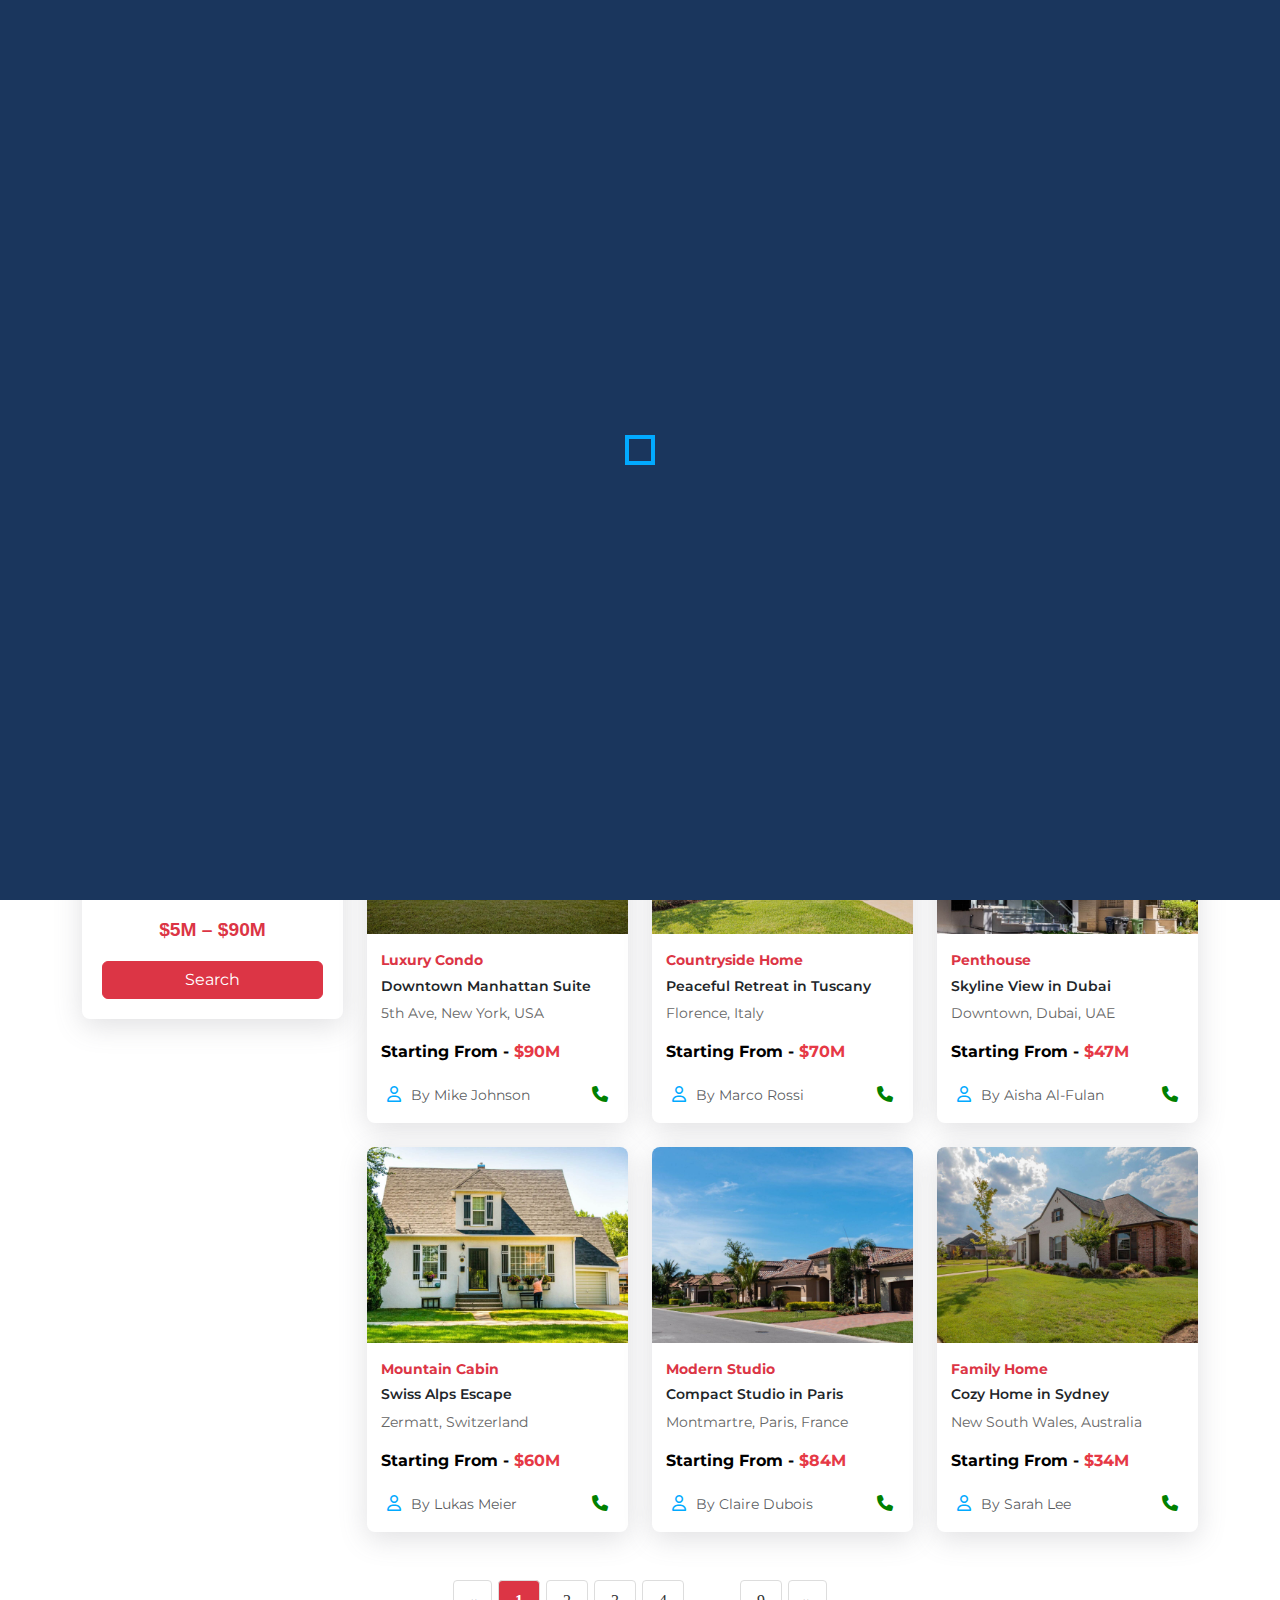
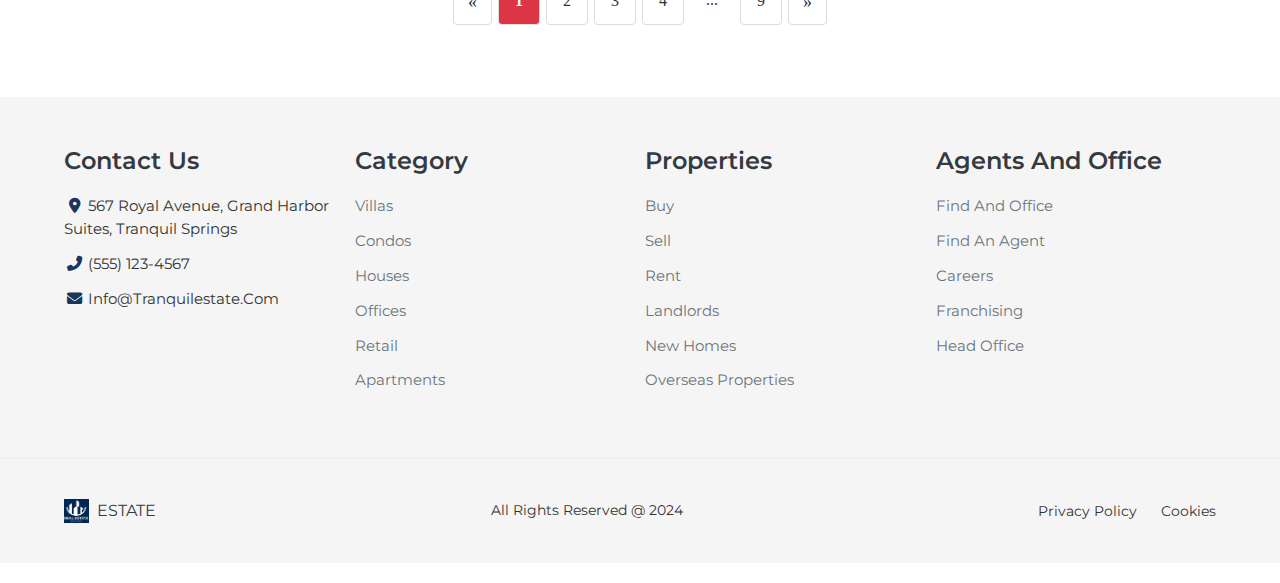
<file: listing.html>
<!DOCTYPE html>
<html lang="en">

<head>

    <!-- Meta Tags -->
    <meta charset="UTF-8" />
    <meta name="viewport" content="width=device-width, initial-scale=1.0" />
    <title>RealEstate - Listing</title>
    <!-- Normalize -->
    <link rel="stylesheet" href="css/normalize.css">
    <link rel="stylesheet" href="css/bootstrap.min.css">
    <link rel="stylesheet" href="css/all.min.css">
    <link rel="stylesheet" href="css/listing.css" />
    <!-- font awesome -->
    <link rel="stylesheet" href="https://cdnjs.cloudflare.com/ajax/libs/font-awesome/6.5.0/css/all.min.css">
    <!-- Google Fonts Montserrat -->
    <link href="https://fonts.googleapis.com/css2?family=Montserrat:wght@400;500;600;700&display=swap" rel="stylesheet">
    <link rel="website icon" type="png" href="imgs/logo3-removebg-preview.png">

</head>

<body>
    <!-- Page Loader -->
    <div id="overlayer"></div>
    <span class="loader">
        <span class="loader-inner"></span>
    </span>
    <!-- ------------------------------------------------------ -->


    <!-- Navbar -->
    <nav class="navbar navbar-expand-md fixed-top custom-navbar">
        <div class="container-fluid px-4 d-flex justify-content-between align-items-center">

            <!-- Logo  -->
            <a class="navbar-brand d-flex align-items-center" href="index.html">
                <img src="imgs/logo.png" width="50" height="50" class="me-2" alt="Logo">
            </a>

            <!--  Nav Links -->
            <div class="collapse navbar-collapse justify-content-center" id="navbarNav">
                <ul class="navbar-nav">
                    <li class="nav-item px-2">
                        <a class="nav-link" href="index.html#home">Home</a>
                    </li>
                    <li class="nav-item px-2">
                        <a class="nav-link" href="index.html#arrivals">Arrivals</a>
                    </li>
                    <li class="nav-item px-2">
                        <a class="nav-link active" href="listing.html">Listing</a>
                    </li>
                    <li class="nav-item px-2">
                        <a class="nav-link" href="index.html#blog">Blog</a>
                    </li>
                    <li class="nav-item px-2">
                        <a class="nav-link" href="index.html#contact">Contact</a>
                    </li>
                </ul>
            </div>

            <!-- Login + Toggler  -->
            <div class="person d-flex align-items-center">
                <a href="login.html" class="ms-3" aria-label="Login">
                    <svg xmlns="http://www.w3.org/2000/svg" width="24" height="24" fill="white" viewBox="0 0 24 24">
                        <path
                            d="M12 12c2.7 0 5-2.3 5-5s-2.3-5-5-5-5 2.3-5 5 2.3 5 5 5zm0 2c-3.3 0-10 1.7-10 5v3h20v-3c0-3.3-6.7-5-10-5z" />
                    </svg>
                </a>
                <button class="navbar-toggler ms-2" type="button" data-bs-toggle="collapse" data-bs-target="#navbarNav"
                    aria-controls="navbarNav" aria-expanded="false" aria-label="Toggle navigation">
                    <span class="navbar-toggler-icon"></span>
                </button>
            </div>

        </div>
    </nav>



    <div class="main-head text-center my-5">
        <h2 class="section-title">Find Your Dream Property in Our Listings</h2>
        <span class="meta-label">Certified Places Selected by Our Team</span>
    </div>

    <div class="container main-content py-4">
        <div class="row g-4 mb-5">
            <!-- Sidebar -->
            <div class="col-12 col-md-4 col-xl-3">
                <aside class="filter-sidebar">
                    <h5>Find A New Home</h5>
                    <form id="filterForm">
                        <div class="form-group">
                            <input type="text" placeholder="Enter Keyword" id="keywordInput" />
                        </div>
                        <div class="form-group">
                            <select>
                                <option>Status</option>
                            </select>
                        </div>
                        <div class="form-group">
                            <select>
                                <option>Type</option>
                            </select>
                        </div>
                        <div class="form-group">
                            <select id="cityFilter">
                                <option value="">All Cities</option>
                                <option value="Berlin">Berlin</option>
                                <option value="California">California</option>
                                <option value="Tokyo">Tokyo</option>
                                <option value="New York">New York</option>
                                <option value="Italy">Italy</option>
                                <option value="Dubai">Dubai</option>
                                <option value="Switzerland">Switzerland</option>
                                <option value="Paris">Paris</option>
                                <option value="Australia">Australia</option>
                            </select>
                        </div>
                        <div class="form-group">
                            <select>
                                <option>Bedrooms</option>
                            </select>
                        </div>
                        <div class="form-group">
                            <input type="text" placeholder="Min Area" />
                        </div>
                        <div class="form-group">
                            <input type="text" placeholder="Max Area" />
                        </div>
                        <div class="form-group">
                            <input type="text" placeholder="Property ID" />
                        </div>
                        <div class="form-group">
                            <label>Price Range</label>
                            <input type="range" min="5000000" max="90000000" step="1000000" value="90000000"
                                id="priceRange" />
                            <div class="price-values text-center text-danger">
                                $<span id="minPrice">5M</span> – $<span id="maxPrice">90M</span>
                            </div>
                        </div>
                        <button type="submit" class="btn btn-danger w-100">Search</button>
                    </form>
                </aside>

            </div>

            <!-- Listings -->
            <div class="col-12 col-md-8 col-xl-9">
                <!-- Listings Header -->
                <div
                    class="d-flex flex-row justify-content-between align-items-center flex-wrap gap-2 mb-4 listing-header">
                    <h5 class="mb-0"><strong id="resultsCount">0</strong> Results</h5>
                    <div class="d-flex align-items-center gap-2 flex-nowrap">
                        <select id="sortSelect" class="form-select form-select-sm sort-select" aria-label="Sort By">
                            <option selected disabled>Sort By</option>
                            <option value="asc">Price: Low to High</option>
                            <option value="desc">Price: High to Low</option>
                        </select>

                        <button class="gid-icon btn btn-light view-toggle active">
                            <i class="fas fa-th-large"></i>
                        </button>
                        <button class="gid-icon btn btn-light view-toggle">
                            <i class="fas fa-bars"></i>
                        </button>
                    </div>
                </div>


                <div class="property-grid  row g-4 row-cols-1 row-cols-sm-2 row-cols-md-1 row-cols-lg-2 row-cols-xl-3">
                    <!-- Card 1 -->
                    <div class="col ">
                        <div class="card property-card h-100" onclick="location.href='desc.html'">
                            <img src="imgs/House-11.jpg" class="card-img-top" alt="Property Image">
                            <div class="card-body">
                                <span class="badge text-danger">Modern Loft</span>
                                <h5 class="card-title">Elegant Loft in Berlin</h5>
                                <p class="card-text">Alexanderplatz, Berlin, Germany</p>
                                <p class="price">Starting From - <span>$12M</span></p>
                                <div class="agent-info d-flex justify-content-between align-items-center">
                                    <div class="person">
                                        <i class="fa-regular fa-user"></i>
                                        <small class="text-muted">By Anna Keller</small>
                                    </div>
                                    <a href="#"><i class="fas fa-phone"></i></a>
                                </div>
                            </div>
                        </div>
                    </div>

                    <!-- Card 2 -->
                    <div class="col">
                        <div class="card property-card h-100" onclick="location.href='desc.html'">
                            <img src="imgs/House-10.jpg" class="card-img-top" alt="Property Image">
                            <div class="card-body">
                                <span class="badge text-danger">Beach House</span>
                                <h5 class="card-title">Malibu Oceanfront View</h5>
                                <p class="card-text">Pacific Coast Hwy, California</p>
                                <p class="price">Starting From - <span>$36M</span></p>
                                <div class="agent-info d-flex justify-content-between align-items-center">
                                    <div class="person">
                                        <i class="fa-regular fa-user"></i>
                                        <small class="text-muted">By Emily Carter</small>
                                    </div>
                                    <a href="#"><i class="fas fa-phone"></i></a>
                                </div>
                            </div>
                        </div>
                    </div>

                    <!-- Card 3 -->
                    <div class="col">
                        <div class="card property-card h-100" onclick="location.href='desc.html'">
                            <img src="imgs/House-3.jpg" class="card-img-top" alt="Property Image">
                            <div class="card-body">
                                <span class="badge text-danger">Urban Apartment</span>
                                <h5 class="card-title">Stylish Flat in Tokyo</h5>
                                <p class="card-text">Shinjuku, Tokyo, Japan</p>
                                <p class="price">Starting From - <span>$41M</span></p>
                                <div class="agent-info d-flex justify-content-between align-items-center">
                                    <div class="person">
                                        <i class="fa-regular fa-user"></i>
                                        <small class="text-muted">By Hiro Tanaka</small>
                                    </div>
                                    <a href="#"><i class="fas fa-phone"></i></a>
                                </div>
                            </div>
                        </div>
                    </div>

                    <!-- Card 4 -->
                    <div class="col">
                        <div class="card property-card h-100" onclick="location.href='desc.html'">
                            <img src="imgs/House-4.jpg" class="card-img-top" alt="Property Image">
                            <div class="card-body">
                                <span class="badge text-danger">Luxury Condo</span>
                                <h5 class="card-title">Downtown Manhattan Suite</h5>
                                <p class="card-text">5th Ave, New York, USA</p>
                                <p class="price">Starting From - <span>$90M</span></p>
                                <div class="agent-info d-flex justify-content-between align-items-center">
                                    <div class="person">
                                        <i class="fa-regular fa-user"></i>
                                        <small class="text-muted">By Mike Johnson</small>
                                    </div>
                                    <a href="#"><i class="fas fa-phone"></i></a>
                                </div>
                            </div>
                        </div>
                    </div>

                    <!-- Card 5 -->
                    <div class="col">
                        <div class="card property-card h-100" onclick="location.href='desc.html'">
                            <img src="imgs/House-7.jpg" class="card-img-top" alt="Property Image">
                            <div class="card-body">
                                <span class="badge text-danger">Countryside Home</span>
                                <h5 class="card-title">Peaceful Retreat in Tuscany</h5>
                                <p class="card-text">Florence, Italy</p>
                                <p class="price">Starting From - <span>$70M</span></p>
                                <div class="agent-info d-flex justify-content-between align-items-center">
                                    <div class="person">
                                        <i class="fa-regular fa-user"></i>
                                        <small class="text-muted">By Marco Rossi</small>
                                    </div>
                                    <a href="#"><i class="fas fa-phone"></i></a>
                                </div>
                            </div>
                        </div>
                    </div>

                    <!-- Card 6 -->
                    <div class="col">
                        <div class="card property-card h-100" onclick="location.href='desc.html'">
                            <img src="imgs/House-8.jpg" class="card-img-top" alt="Property Image">
                            <div class="card-body">
                                <span class="badge text-danger">Penthouse</span>
                                <h5 class="card-title">Skyline View in Dubai</h5>
                                <p class="card-text">Downtown, Dubai, UAE</p>
                                <p class="price">Starting From - <span>$47M</span></p>
                                <div class="agent-info d-flex justify-content-between align-items-center">
                                    <div class="person">
                                        <i class="fa-regular fa-user"></i>
                                        <small class="text-muted">By Aisha Al-Fulan</small>
                                    </div>
                                    <a href="#"><i class="fas fa-phone"></i></a>
                                </div>
                            </div>
                        </div>
                    </div>

                    <!-- Card 7 -->
                    <div class="col">
                        <div class="card property-card h-100" onclick="location.href='desc.html'">
                            <img src="imgs/House-9.jpg" class="card-img-top" alt="Property Image">
                            <div class="card-body">
                                <span class="badge text-danger">Mountain Cabin</span>
                                <h5 class="card-title">Swiss Alps Escape</h5>
                                <p class="card-text">Zermatt, Switzerland</p>
                                <p class="price">Starting From - <span>$60M</span></p>
                                <div class="agent-info d-flex justify-content-between align-items-center">
                                    <div class="person">
                                        <i class="fa-regular fa-user"></i>
                                        <small class="text-muted">By Lukas Meier</small>
                                    </div>
                                    <a href="#"><i class="fas fa-phone"></i></a>
                                </div>
                            </div>
                        </div>
                    </div>

                    <!-- Card 8 -->
                    <div class="col">
                        <div class="card property-card h-100" onclick="location.href='desc.html'">
                            <img src="imgs/House-5.jpg" class="card-img-top" alt="Property Image">
                            <div class="card-body">
                                <span class="badge text-danger">Modern Studio</span>
                                <h5 class="card-title">Compact Studio in Paris</h5>
                                <p class="card-text">Montmartre, Paris, France</p>
                                <p class="price">Starting From - <span>$84M</span></p>
                                <div class="agent-info d-flex justify-content-between align-items-center">
                                    <div class="person">
                                        <i class="fa-regular fa-user"></i>
                                        <small class="text-muted">By Claire Dubois</small>
                                    </div>
                                    <a href="#"><i class="fas fa-phone"></i></a>
                                </div>
                            </div>
                        </div>
                    </div>

                    <!-- Card 9 -->
                    <div class="col">
                        <div class="card property-card h-100" onclick="location.href='desc.html'">
                            <img src="imgs/House-2.jpg" class="card-img-top" alt="Property Image">
                            <div class="card-body">
                                <span class="badge text-danger">Family Home</span>
                                <h5 class="card-title">Cozy Home in Sydney</h5>
                                <p class="card-text">New South Wales, Australia</p>
                                <p class="price">Starting From - <span>$34M</span></p>
                                <div class="agent-info d-flex justify-content-between align-items-center">
                                    <div class="person">
                                        <i class="fa-regular fa-user"></i>
                                        <small class="text-muted">By Sarah Lee</small>
                                    </div>
                                    <a href="#"><i class="fas fa-phone"></i></a>
                                </div>
                            </div>
                        </div>
                    </div>
                </div>

            </div>

        </div>
        <!-- pagination -->
        <div class="pagination-wrapper">
            <ul class="pagination-alt">
                <li class="page-alt arrow" onclick="changePageAlt(currentPageAlt - 1)">
                    &laquo;
                </li>
                <li class="page-alt active" onclick="changePageAlt(1)">1</li>
                <li class="page-alt" onclick="changePageAlt(2)">2</li>
                <li class="page-alt">3</li>
                <li class="page-alt" onclick="changePageAlt(4)">4</li>
                <li class="page-alt dots">...</li>
                <li class="page-alt" onclick="changePageAlt(25)">9</li>
                <li class="page-alt arrow" onclick="changePageAlt(currentPageAlt + 1)">
                    &raquo;
                </li>
            </ul>
        </div>

    </div>












    <!-- Footer -->
    <footer class="site-footer mt-5">
        <div class="footer-content">
            <div class="footer-column">
                <h3 class="footer-heading">Contact Us</h3>
                <ul class="contact-list ps-0">
                    <li><i class="fas fa-map-marker-alt"></i> 567 Royal Avenue, Grand Harbor Suites, Tranquil
                        Springs
                    </li>
                    <li><i class="fas fa-phone-alt"></i> (555) 123-4567</li>
                    <li><i class="fas fa-envelope"></i> Info@Tranquilestate.Com</li>
                </ul>
            </div>

            <div class="footer-column">
                <h3 class="footer-heading">Category</h3>
                <ul class="footer-links ps-0">
                    <li><a href="#">Villas</a></li>
                    <li><a href="#">Condos</a></li>
                    <li><a href="#">Houses</a></li>
                    <li><a href="#">Offices</a></li>
                    <li><a href="#">Retail</a></li>
                    <li><a href="#">Apartments</a></li>
                </ul>
            </div>

            <div class="footer-column ">
                <h3 class="footer-heading">Properties</h3>
                <ul class="footer-links ps-0">
                    <li><a href="#">Buy</a></li>
                    <li><a href="#">Sell</a></li>
                    <li><a href="#">Rent</a></li>
                    <li><a href="#">Landlords</a></li>
                    <li><a href="#">New Homes</a></li>
                    <li><a href="#">Overseas Properties</a></li>
                </ul>
            </div>

            <div class="footer-column">
                <h3 class="footer-heading">Agents And Office</h3>
                <ul class="footer-links ps-0">
                    <li><a href="#">Find And Office</a></li>
                    <li><a href="#">Find An Agent</a></li>
                    <li><a href="#">Careers</a></li>
                    <li><a href="#">Franchising</a></li>
                    <li><a href="#">Head Office</a></li>
                </ul>
            </div>
        </div>

        <!-- Footer Bottom Bar -->
        <div class="footer-bottom">
            <div class="footer-logo">
                <img src="imgs/logo4.jpg" alt="Estate Logo">
                <span>ESTATE</span>
            </div>
            <div class="footer-copyright">
                All Rights Reserved @ 2024
            </div>
            <div class="footer-legal">
                <a href="#">Privacy Policy</a>
                <a href="#">Cookies</a>
            </div>
        </div>
    </footer>

    <script src="java/bootstrap.bundle.js"></script>
    <script src="java/listing.js"></script>

</body>

</html>
</file>
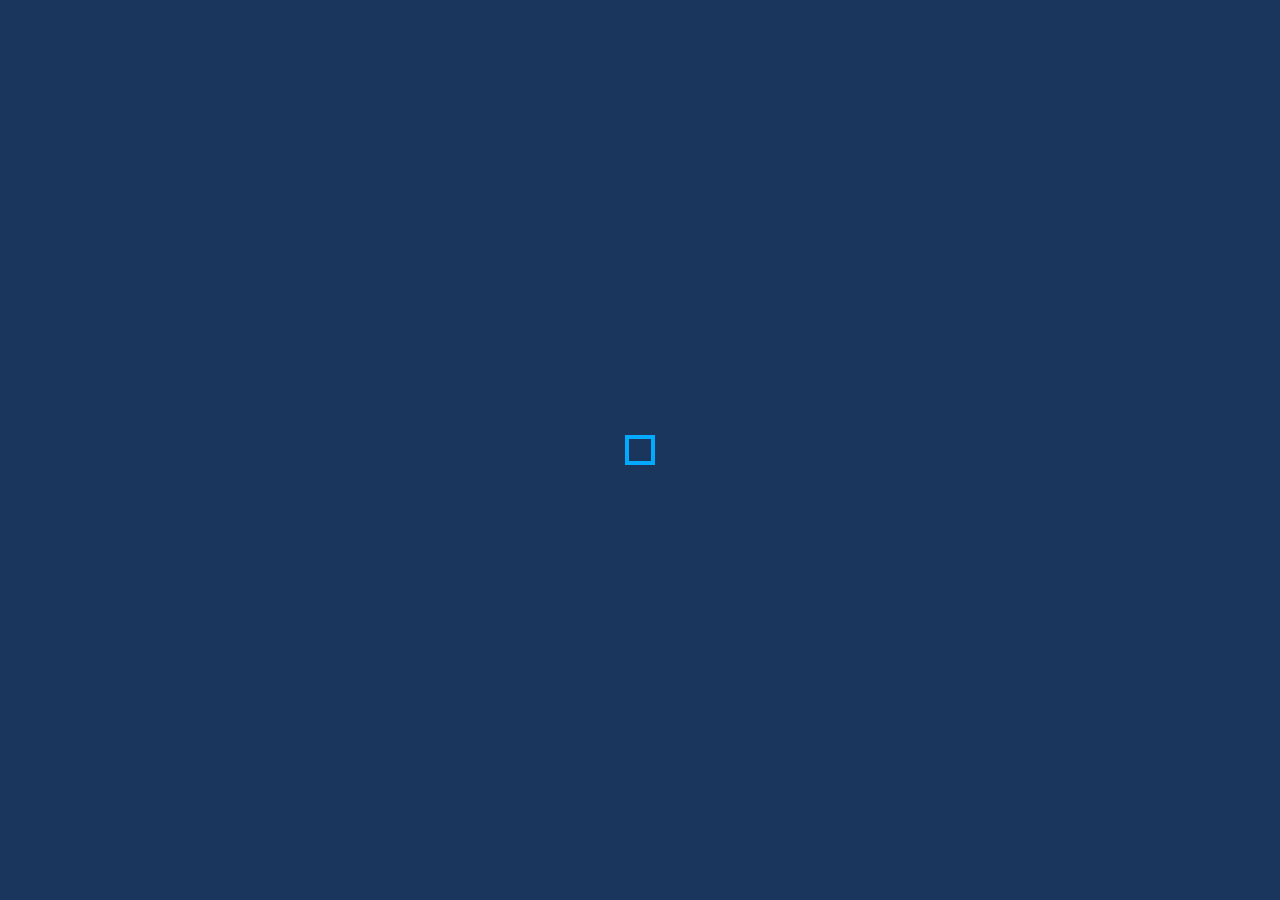
<file: login.html>
<!DOCTYPE html>
<html lang="en">

<head>

  <!-- Meta Tags -->
  <meta charset="UTF-8" />
  <meta name="viewport" content="width=device-width, initial-scale=1.0" />
  <title>RealEstate - Login</title>
  <!-- Normalize -->
  <link rel="stylesheet" href="css/normalize.css">
  <link rel="stylesheet" href="css/bootstrap.min.css">
  <link rel="stylesheet" href="css/all.min.css">
  <link rel="stylesheet" href="css/register.css" />
  <!-- font awesome -->
  <link rel="stylesheet" href="https://cdnjs.cloudflare.com/ajax/libs/font-awesome/6.5.0/css/all.min.css">
  <!-- Google Fonts Montserrat -->
  <link href="https://fonts.googleapis.com/css2?family=Montserrat:wght@400;500;600;700&display=swap" rel="stylesheet">
  <link rel="website icon" type="png" href="imgs/logo3-removebg-preview.png">

</head>

<body>
  <!-- Page Loader -->
  <div id="overlayer"></div>
  <span class="loader">
    <span class="loader-inner"></span>
  </span>
  <!-- ------------------------------------------------------ -->


  <!-- Navbar -->
  <nav class="navbar navbar-expand-lg fixed-top custom-navbar">
    <div class="container-fluid px-4 d-flex justify-content-between align-items-center">

      <!-- Logo -->
      <a class="navbar-brand d-flex align-items-center" href="index.html">
        <img src="imgs/logo.png" width="50" height="50" class="me-2" alt="Logo">
      </a>

      <!-- Centered Nav Links -->
      <!--  Nav Links -->
      <div class="collapse navbar-collapse justify-content-center" id="navbarNav">
        <ul class="navbar-nav">
          <li class="nav-item px-2">
            <a class="nav-link" href="index.html#home">Home</a>
          </li>
          <li class="nav-item px-2">
            <a class="nav-link" href="index.html#arrivals">Arrivals</a>
          </li>
          <li class="nav-item px-2">
            <a class="nav-link" href="listing.html">Listing</a>
          </li>
          <li class="nav-item px-2">
            <a class="nav-link" href="index.html#blog">Blog</a>
          </li>
          <li class="nav-item px-2">
            <a class="nav-link" href="index.html#contact">Contact</a>
          </li>
        </ul>
      </div>


      <!-- Login + Toggler -->
      <div class="person d-flex align-items-center">
        <a href="login.html" class="ms-3" aria-label="Login">
          <svg xmlns="http://www.w3.org/2000/svg" width="24" height="24" viewBox="0 0 24 24">
            <path
              d="M12 12c2.7 0 5-2.3 5-5s-2.3-5-5-5-5 2.3-5 5 2.3 5 5 5zm0 2c-3.3 0-10 1.7-10 5v3h20v-3c0-3.3-6.7-5-10-5z" />
          </svg>
        </a>
        <button class="navbar-toggler ms-2" type="button" data-bs-toggle="collapse" data-bs-target="#navbarNav"
          aria-controls="navbarNav" aria-expanded="false" aria-label="Toggle navigation">
          <span class="navbar-toggler-icon"></span>
        </button>
      </div>
    </div>
  </nav>

  <!-- Login Form -->
  <section class="form-container">
  <form class="auth-form">
    <h2>Sign In</h2>
    
    <div class="form-field">
      <label for="email">Email Address</label>
      <input type="email" id="email" placeholder="Email Address" required />
    </div>
    
    <div class="form-field">
      <label for="password">Password</label>
      <div style="position: relative;">
        <input type="password" id="password" placeholder="Enter Password" required />
        <i class="fas fa-eye toggle-password" style="position: absolute; right: 10px; top: 50%; transform: translateY(-50%); cursor: pointer;"></i>
      </div>
    </div>

    

    <button type="submit" class="btn-primary">Login</button>
    
    <div class="form-footer">
      <p>Don't have an account? <a href="signup.html">Sign up</a></p>
    </div>
  </form>
</section>

  <!-- Bootstrap JS -->
  <script src="java/bootstrap.bundle.js"></script>
  <script src="java/login.js"></script>
</body>

</html>
</file>
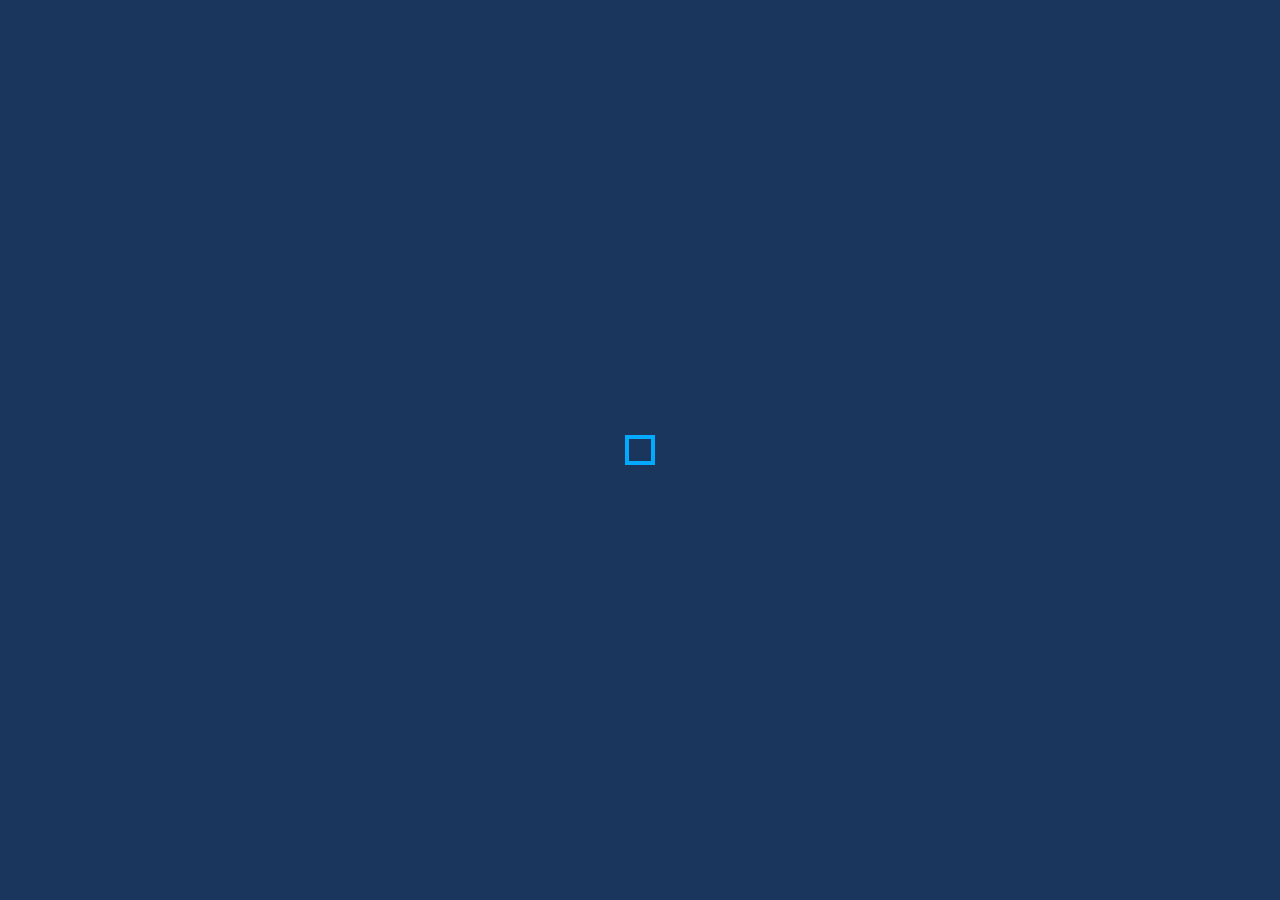
<file: signup.html>
<!DOCTYPE html>
<html lang="en">

<head>

  <!-- Meta Tags -->
  <meta charset="UTF-8" />
  <meta name="viewport" content="width=device-width, initial-scale=1.0" />
  <title>RealEstate - Sign up</title>
  <!-- Normalize -->
  <link rel="stylesheet" href="css/normalize.css">
  <link rel="stylesheet" href="css/bootstrap.min.css">
  <link rel="stylesheet" href="css/all.min.css">
  <link rel="stylesheet" href="css/register.css" />
  <!-- font awesome -->
  <link rel="stylesheet" href="https://cdnjs.cloudflare.com/ajax/libs/font-awesome/6.5.0/css/all.min.css">
  <!-- Google Fonts Montserrat -->
  <link href="https://fonts.googleapis.com/css2?family=Montserrat:wght@400;500;600;700&display=swap" rel="stylesheet">
  <link rel="website icon" type="png" href="imgs/logo3-removebg-preview.png">

</head>

<body>
  <!-- Page Loader -->
  <div id="overlayer"></div>
  <span class="loader">
    <span class="loader-inner"></span>
  </span>
  <!-- ------------------------------------------------------ -->


  <!-- Navbar -->
  <nav class="navbar navbar-expand-lg fixed-top custom-navbar">
    <div class="container-fluid px-4 d-flex justify-content-between align-items-center">

      <!-- Logo -->
      <a class="navbar-brand d-flex align-items-center" href="index.html">
        <img src="imgs/logo.png" width="50" height="50" class="me-2" alt="Logo">
      </a>

      <!-- Centered Nav Links -->
      <!--  Nav Links -->
      <div class="collapse navbar-collapse justify-content-center" id="navbarNav">
        <ul class="navbar-nav">
          <li class="nav-item px-2">
            <a class="nav-link" href="index.html#home">Home</a>
          </li>
          <li class="nav-item px-2">
            <a class="nav-link" href="index.html#arrivals">Arrivals</a>
          </li>
          <li class="nav-item px-2">
            <a class="nav-link" href="listing.html">Listing</a>
          </li>
          <li class="nav-item px-2">
            <a class="nav-link" href="index.html#blog">Blog</a>
          </li>
          <li class="nav-item px-2">
            <a class="nav-link" href="index.html#contact">Contact</a>
          </li>
        </ul>
      </div>

      <!-- Login + Toggler -->
      <div class="person d-flex align-items-center">
        <a href="login.html" class="ms-3" aria-label="Login">
          <svg xmlns="http://www.w3.org/2000/svg" width="24" height="24" viewBox="0 0 24 24">
            <path
              d="M12 12c2.7 0 5-2.3 5-5s-2.3-5-5-5-5 2.3-5 5 2.3 5 5 5zm0 2c-3.3 0-10 1.7-10 5v3h20v-3c0-3.3-6.7-5-10-5z" />
          </svg>
        </a>
        <button class="navbar-toggler ms-2" type="button" data-bs-toggle="collapse" data-bs-target="#navbarNav"
          aria-controls="navbarNav" aria-expanded="false" aria-label="Toggle navigation">
          <span class="navbar-toggler-icon"></span>
        </button>
      </div>

    </div>
  </nav>

  <!-- Signup Form -->
  <section class="form-container">
    <form class="auth-form">
      <h2>Create Your Account</h2>

      <div class="form-field">
        <label for="name">Full Name</label>
        <input type="text" id="name" placeholder="Full Name" required />
      </div>

      <div class="form-field">
        <label for="email">Email Address</label>
        <input type="email" id="email" placeholder="Email Address" required />
      </div>

      <div class="form-field">
        <label for="password">Password</label>
        <input type="password" id="password" placeholder="Create Password" required />
      </div>

      <button class="btn-primary" type="submit">Sign Up</button>

      <div class="form-footer">
        <p>Already have an account? <a href="login.html">Sign in</a></p>
      </div>
    </form>
  </section>

  <!-- Bootstrap JS -->
  <script src="java/bootstrap.bundle.js"></script>
  <script src="java/signup.js"></script>

</body>

</html>
</file>
<file: css/listing.css>
:root {
  --main-color: #01aaff;
  --header-color: #1a365d;
  --text-color: #333;
  --accent-color: #facc15;
  --bg-overlay: rgba(0, 0, 0, 0.4);
  --bg-glass: rgba(0, 0, 0, 0.3);
  --white: #ffffff;
  --gap: 1.5rem;
  --padding-section: 3rem 0;
  --padding-input: 0.75rem;
  --border-radius: 8px;
  --box-shadow: rgba(100, 100, 111, 0.2) 0px 7px 29px 0px;
  --box-shadow-hover: rgba(0, 0, 0, 0.24) 0px 3px 8px;
  --card-bg: #fff;
  --text-dark: #1a365d;
  --text-black: #000000;
  --text-medium: #666;
  --text-light: #999;
  --primary-red: #e63946;
  --light-grey-line: #eee;
  --border-light: #ddd;
}

/* General */
* {
  margin: 0;
  padding: 0;
  box-sizing: border-box;
}
/* Page Loader */
#overlayer {
  width: 100%;
  height: 100%;
  position: fixed;
  z-index: 9998;
  background-color: var(--header-color); /* بدّل الأبيض الصريح */
  top: 0;
  left: 0;
}

.loader {
  display: inline-block;
  width: 30px;
  height: 30px;
  position: fixed;
  z-index: 9999;
  border: 4px solid var(--main-color); /* لون الحافة */
  top: 50%;
  left: 50%;
  transform: translate(-50%, -50%);
  animation: loader 2s infinite ease;
  background-color: transparent;
}

.loader-inner {
  display: inline-block;
  width: 100%;
  background-color: var(--main-color); /* لون التحميل الداخلي */
  animation: loader-inner 2s infinite ease-in;
}

@keyframes loader {
  0% {
    transform: translate(-50%, -50%) rotate(0deg);
  }
  25% {
    transform: translate(-50%, -50%) rotate(180deg);
  }
  50% {
    transform: translate(-50%, -50%) rotate(180deg);
  }
  75% {
    transform: translate(-50%, -50%) rotate(360deg);
  }
  100% {
    transform: translate(-50%, -50%) rotate(360deg);
  }
}

@keyframes loader-inner {
  0%,
  25% {
    height: 0%;
  }
  50%,
  75% {
    height: 100%;
  }
  100% {
    height: 0%;
  }
}
body {
  font-family: "Montserrat", sans-serif;
  color: var(--text-color);
  padding-top: 70px;
}

/* Custom Navbar */
.custom-navbar {
  background-color: var(--bg-glass) !important;
  /* background-color: var(--text-dark) !important; */
  backdrop-filter: blur(10px);
  border-bottom: 1px solid rgba(255, 255, 255, 0.1);
}

.navbar-brand span {
  color: var(--white);
  font-size: 1.3rem;
}

.navbar-nav .nav-link,
.navbar-nav .nav-link.active {
  color: var(--white) !important;
  font-weight: 600;
  position: relative;
  transition: all 0.3s ease-in-out;
}

.navbar-nav .nav-link:hover,
.navbar-nav .nav-link.active {
  color: var(--main-color) !important;
  /* font-weight: 600; */
}

.navbar-nav .nav-link.active {
  border-bottom: 2px solid var(--main-color);
}

.navbar-toggler {
  border: none;
}

.navbar-toggler-icon {
  filter: brightness(0) invert(1);
}

.navbar {
  padding-top: 0.2rem;
  padding-bottom: 0.2rem;
}

.ms-3.btn-primary:hover svg {
  fill: var(--main-color);
}
.person svg:hover {
  transition: all 0.3s ease-in-out;
}
.person svg:hover {
  fill: var(--main-color);
}

/* Main-Header */
.main-head h2 {
  font-size: 2.1em;
  color: var(--text-color);
  margin-bottom: 10px;
  font-weight: 600;
}
.main-head span {
  color: var(--text-light);
  font-size: 1.1em;
}
/* Main content */

/* Aside */
.filter-sidebar {
  background: var(--card-bg);
  padding: 20px;
  border-radius: var(--border-radius);
  box-shadow: var(--box-shadow);
}

.filter-sidebar h5 {
  margin-bottom: 1rem;
  font-weight: bold;
  color: var(--text-color);
}

.filter-sidebar .form-group {
  margin-bottom: 1rem;
}

.filter-sidebar input,
.filter-sidebar select {
  width: 100%;
  padding: var(--padding-input);
  border: 1px solid var(--border-light);
  border-radius: var(--border-radius);
}
.price-values {
  /* color: red; */
  font-weight: bolder;
  font-size: 1.2em;
  font-family: "Franklin Gothic Medium", "Arial Narrow", Arial, sans-serif;
}
.badge {
  /* margin: 0 !important; */
  padding-left: 0 !important;
  padding-bottom: 10px !important;
  font-size: 0.9em;
}

/* Right Side */

/* Header Right Side */
.listing-header h5 {
  font-size: 1rem;
  color: var(--text-medium);
  margin-top: auto;
}
.listing-header strong {
  font-size: 1rem;
  color: var(--text-black);
}

.sort-select {
  min-width: 130px;
  border-radius: 3px;
  border: 1px solid #ccc;
  border-color: transparent transparent #000 transparent;
  font-size: 0.9rem;
}
.sort-select:focus {
}

.view-toggle {
  border: none;
  background: #f8f9fa;
  color: #555;
  font-size: 1.1rem;
  padding: 6px 10px;
  border-radius: 4px;
  transition: 0.2s;
}

.view-toggle:hover,
.view-toggle.active {
  background-color: #ddd;
}

/* Cards */
.property-card {
  background: var(--card-bg);
  border: none;
  border-radius: var(--border-radius);
  box-shadow: var(--box-shadow);
  transition: all 0.3s ease;
}

.property-card:hover {
  transform: translateY(-3px);
  box-shadow: var(--box-shadow-hover);
}

.property-card img {
  border-top-left-radius: var(--border-radius);
  border-top-right-radius: var(--border-radius);
}
.card-title {
  font-size: 1.1rem;
  font-weight: 600;
  /* color: var(--text-black); */
}
.card-text {
  font-size: 0.9rem;
  color: var(--text-medium);
}

.property-card .price span {
  color: var(--primary-red) !important;
  font-weight: bold;
}
/* .card-body {
  position: relative;
}
.card-body::after {
  content: "";
  position: absolute;
  top: calc(100% - 55px);
  left: 0;
  width: 100%;
  height: 1px;
  background-color: rgba(0, 0, 0, 0.2);
  z-index: 1;
} */
.agent-info i {
  /* color: green; */
  /* color: var(--main-color); */
  padding: 5px;
  border: 1px solid transparent;
  border-radius: 50%;
  transition: all 0.3s ease-in;
}
.agent-info .person {
  color: var(--main-color);
}
.agent-info a i {
  color: green;
}
.agent-info i:hover {
  background-color: var(--light-grey-line);
}
.agent-info img {
  /* width: 30px;
  border-radius: 50%;
  margin: 0; */
  /* height: 10px; */
  /* object-fit: cover; */
}
.card-img-top img {
  /* width: 100%; */
  /* height: 200px; */
  /* object-fit: cover;
  min-height: 100px;
  height: 900px; */
}
.sidebar {
  border-radius: 8px;
  background-color: #f9f9f9;
}
.card {
  cursor: pointer;
  /* max-height: 900px; */
}
.card .price {
  font-weight: bold;
  color: var(--text-black);
}

/* Responsive CSS */
/* Extra small devices (phones, less than 576px) */
@media (max-width: 575.98px) {
  .gid-icon {
    display: none;
  }
}

/* Small devices (phones, 576px and up) */
@media (min-width: 576px) and (max-width: 767.98px) {
  /* CSS here */
  .sidebar {
    margin-bottom: 1rem;
  }
  .card-text {
    font-size: 0.8rem;
    padding: 0;
  }
  .card-title {
    font-size: 0.9rem;
  }
  .card-body {
    padding: 0.4rem;
  }
}
/* Medium devices (tablets, 768px and up) */
@media (min-width: 768px) and (max-width: 991.98px) {
  .gid-icon {
    display: none;
  }
}

/* Large devices (desktops, 992px and up) */
@media (min-width: 992px) and (max-width: 1199.98px) {
  /* CSS here */
}

/* Extra large devices (large desktops, 1200px and up) */
@media (min-width: 1200px) and (max-width: 1399.98px) {
  .card-text {
    /* font-size: 0.8rem; */
    /* padding: 0; */
  }
  .card-title {
    font-size: 0.9rem;
  }
  .card-body {
    padding: 0.9rem;
  }
}

/* Extra extra large devices (very large screens, 1400px and up) */
@media (min-width: 1400px) {
  /* CSS here */
}
/* List View for icons */
.property-grid.list-view {
  display: flex !important;
  flex-direction: column;
}

.property-grid.list-view .col {
  width: 100% !important;
}

.property-grid.list-view .property-card {
  display: flex;
  flex-direction: row;
  gap: 20px;
  height: auto;
}

.property-grid.list-view .property-card img {
  max-width: 250px;
  height: auto;
  object-fit: cover;
  border-radius: 8px;
}

/* Pagination */

.pagination-wrapper {
  display: flex;
  justify-content: center;
  margin-top: 30px;
  font-family: "Times New Roman", Times, serif;
}

.pagination-alt {
  list-style: none;
  display: flex;
  gap: 6px;
  padding: 0;
  margin: 0;
}

.page-alt {
  padding: 8px 16px;
  border: 1px solid #ddd;
  color: #333;
  font-weight: 500;
  border-radius: 4px;
  background-color: #fff;
  cursor: pointer;
  transition: all 0.4s ease;
}

.page-alt:hover:not(.active):not(.dots) {
  background-color: #ccc;
}

.page-alt.active {
  background-color: #dc3545;
  color: white;
  font-weight: bold;
  /* border-color: #ff0000; */
}

.page-alt.arrow {
  font-size: 18px;
  padding: 8px 14px;
}

.page-alt.dots {
  pointer-events: none;
  background: transparent;
  border: none;
}

/* Footer */
.footer-content {
  display: flex;
  justify-content: space-between;
  padding: 50px 5%;
  flex-wrap: wrap;
  gap: 10px;
  background-color: whitesmoke;
}

.footer-column {
  flex: 1;
  min-width: 220px;
}

.footer-heading {
  font-size: 1.5rem;
  font-weight: 600;
  color: #343a40;
  margin-bottom: 20px;
  position: relative;
}

.footer-links li,
.contact-list li {
  margin-bottom: 12px;
  font-size: 0.95rem;
  list-style-type: none;
}

.footer-links a {
  color: #6c757d;
  text-decoration: none;
  transition: all 0.3s ease-out;
}

.footer-links a:hover {
  color: var(--main-color);
}

.contact-list i {
  color: var(--header-color);
  /* margin-right: 10px; */
  width: 20px;
  text-align: center;
}

.footer-bottom {
  display: flex;
  justify-content: space-between;
  align-items: center;
  padding: 40px 5%;
  border-top: 1px solid #e9ecef;
  flex-wrap: wrap;
  gap: 15px;
  margin-bottom: 20px;
  background-color: whitesmoke;
}

.footer-logo {
  display: flex;
  align-items: center;
  font-weight: 700px;
  color: #343a40;
}

.footer-logo img {
  height: 24px;
  margin-right: 8px;
}

.footer-copyright {
  font-size: 0.9rem;
  text-align: center;
  flex-grow: 1;
}

.footer-legal a {
  color: var(--text-color);
  text-decoration: none;
  margin-left: 20px;
  font-size: 0.9rem;
  transition: all 0.3s ease-in-out;
}

.footer-legal a:hover {
  color: var(--main-color);
}

@media (max-width: 768px) {
  .footer-content {
    flex-direction: column;
    align-items: flex-start;
  }

  .footer-bottom {
    flex-direction: column;

    justify-content: center;
    text-align: center;
  }

  .footer-legal a {
    margin: 0 10px;
  }

  .footer-copyright {
    order: 1;
    margin-top: 10px;
  }
}

@media (max-width: 576px) {
  .search-bar {
    flex-direction: column;
    gap: 10px;
    padding: 15px;
    border-radius: 12px;
  }

  .search-btn {
    width: 100%;
  }

  .search-bar input {
    width: 100%;
  }
}
</file>
<file: css/register.css>
:root {
  --main-color: #01aaff;
  --header-color: #1a365d;
  --text-color: #333;
  --accent-color: #facc15;
  --bg-overlay: rgba(0, 0, 0, 0.4);
  --bg-glass: rgba(0, 0, 0, 0.3);
  --white: #ffffff;
  --gap: 1.5rem;
  --padding-section: 3rem 0;
  --padding-input: 0.75rem;
  --border-radius: 8px;
  --box-shadow: rgba(100, 100, 111, 0.2) 0px 7px 29px 0px;
  --box-shadow-hover: rgba(0, 0, 0, 0.24) 0px 3px 8px;
  --card-bg: #fff;
  --text-dark: #1a365d;
  --text-black: #000000;
  --text-medium: #666;
  --text-light: #999;
  --primary-red: #e63946;
  --light-grey-line: #eee;
  --border-light: #ddd;
}

/* General */
* {
  margin: 0;
  padding: 0;
  box-sizing: border-box;
}
body {
  font-family: "Montserrat", sans-serif;
  background: url("../imgs/back2.jpg") no-repeat center center fixed;
  background-size: cover;
  color: #fff;
}

/* Page Loader */
#overlayer {
  width: 100%;
  height: 100%;
  position: fixed;
  z-index: 9998;
  background-color: var(--header-color); /* بدّل الأبيض الصريح */
  top: 0;
  left: 0;
}

.loader {
  display: inline-block;
  width: 30px;
  height: 30px;
  position: fixed;
  z-index: 9999;
  border: 4px solid var(--main-color); /* لون الحافة */
  top: 50%;
  left: 50%;
  transform: translate(-50%, -50%);
  animation: loader 2s infinite ease;
  background-color: transparent;
}

.loader-inner {
  display: inline-block;
  width: 100%;
  background-color: var(--main-color); /* لون التحميل الداخلي */
  animation: loader-inner 2s infinite ease-in;
}

@keyframes loader {
  0% {
    transform: translate(-50%, -50%) rotate(0deg);
  }
  25% {
    transform: translate(-50%, -50%) rotate(180deg);
  }
  50% {
    transform: translate(-50%, -50%) rotate(180deg);
  }
  75% {
    transform: translate(-50%, -50%) rotate(360deg);
  }
  100% {
    transform: translate(-50%, -50%) rotate(360deg);
  }
}

@keyframes loader-inner {
  0%,
  25% {
    height: 0%;
  }
  50%,
  75% {
    height: 100%;
  }
  100% {
    height: 0%;
  }
}
.card,
.property-card {
  cursor: pointer;
}
/* Custom Navbar */
.custom-navbar {
  background-color: var(--bg-glass) !important;
  backdrop-filter: blur(10px);
  border-bottom: 1px solid rgba(255, 255, 255, 0.1);
}

.navbar-brand span {
  color: var(--white);
  font-size: 1.3rem;
}

.navbar-nav .nav-link,
.navbar-nav .nav-link.active {
  color: var(--white) !important;
  font-weight: 600;
  position: relative;
  transition: all 0.3s ease-in-out;
}

.navbar-nav .nav-link:hover,
.navbar-nav .nav-link.active {
  color: var(--main-color) !important;
  /* font-weight: 600; */
}

.navbar-nav .nav-link.active {
  border-bottom: 2px solid var(--main-color);
}

.navbar-toggler {
  border: none;
}

.navbar-toggler-icon {
  filter: brightness(0) invert(1);
}

.navbar {
  padding-top: 0.2rem;
  padding-bottom: 0.2rem;
}

.person svg {
  fill: var(--main-color);
  transition: all 0.3s ease-in-out;
}
.person svg:hover {
  fill: var(--text-dark);
}

/* Black overlay */
body::before {
  content: "";
  position: fixed;
  top: 0;
  left: 0;
  width: 100%;
  height: 100%;
  background: rgba(0, 0, 0, 0.447);
  z-index: -1;
}
/* Form Container */
.form-container {
  min-height: 100vh;
  display: flex;
  align-items: center;
  justify-content: center;
  padding-top: 120px;
  padding-bottom: 40px;
  padding-left: 1rem;
  padding-right: 1rem;
}

.auth-form {
  background: rgba(255, 255, 255, 0.15);
  backdrop-filter: blur(35px);
  padding: 2rem;
  border-radius: 12px;
  max-width: 400px;
  width: 100%;
  text-align: center;
}

.auth-form h2 {
  margin-bottom: 1.5rem;
  color: #fff;
  font-size: 1.8rem;
}

.form-field {
  margin-bottom: 1rem;
  text-align: left;
}

.form-field label {
  display: block;
  margin-bottom: 0.25rem;
  color: #fff;
  font-size: 0.9rem;
}

.form-field input {
  width: 100%;
  padding: 0.75rem;
  border: none;
  border-radius: 4px;
  font-size: 1rem;
  background: rgba(255, 255, 255, 0.1);
  color: #fff;
}

.form-field input:focus {
  outline: none;
  border: 1px solid #facc15;
  background: rgba(255, 255, 255, 0.2);
}

.form-field ::placeholder {
  color: rgba(255, 255, 255, 0.615);
}

/* Button */
.btn-primary {
  background: #facc15;
  color: #000;
  border: none;
  padding: 0.75rem 1.5rem;
  border-radius: 4px;
  font-weight: 600;
  cursor: pointer;
  width: 100%;
  font-size: 1rem;
  margin-top: 0.5rem;
  transition: background 0.3s ease;
}

.btn-primary:hover {
  background: rgb(8, 110, 153);
}

/* Footer Link */
.form-footer {
  margin-top: 1rem;
  font-size: 0.9rem;
}

.form-footer a {
  color: #facc15;
  text-decoration: none;
  font-weight: 500;
}

.form-footer a:hover {
  text-decoration: underline;
}
</file>
